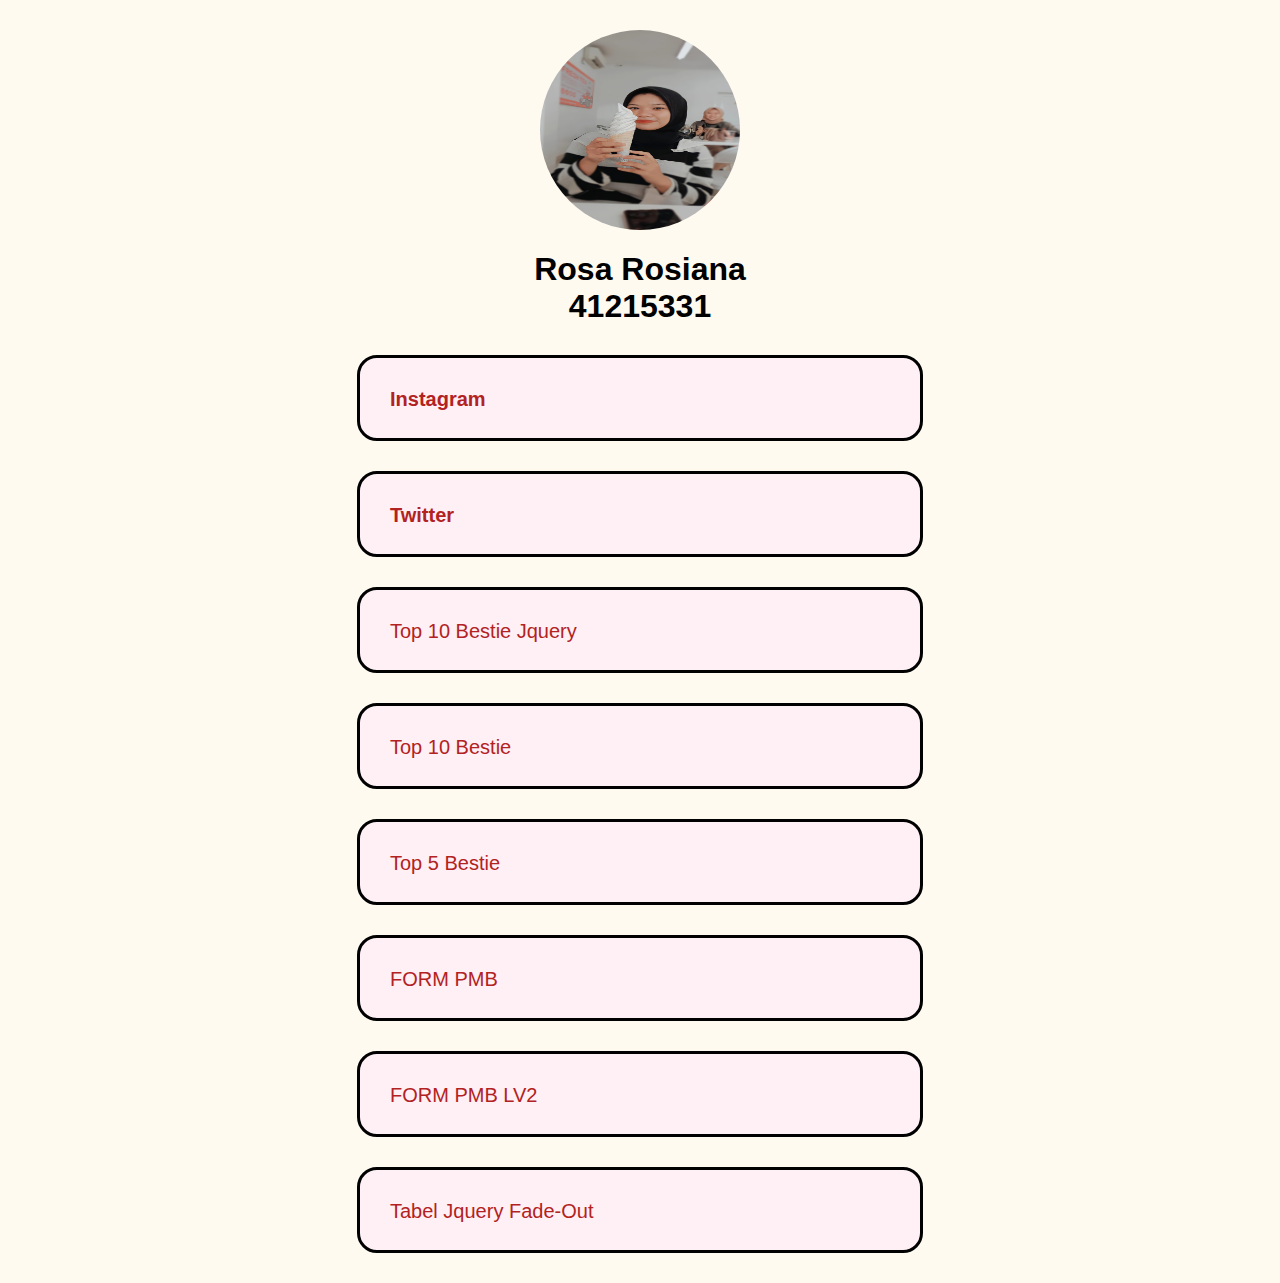
<file: index.html>
<!DOCTYPE html>
<html lang="en">
<head>
	<meta charset="UTF-8">
	<meta http-equiv="X-UA=Compatible" content="IE-edge"/>
	<meta name="viewport" content="width=device-width, initial-scale=1.0">
	<link rel="stylesheet" href="css/style.css"/>
	<title>My Portofolio</title>
</head>
<body>
	<div class="my-photo">
		<img src="css/Foto.jpg" alt="">
		<h1>
			Rosa Rosiana<br>
			41215331</h1>
	</div>
	<div class="my-instagram">
			<h2><a target="_blank" href="https://instagram.com/rrosianaa_">Instagram</a></h2>
	</div>
	<div class="my-twitter">
		<h2><a target="_blank" href="https://twitter.com/val0ius">Twitter</a></h2>
	</div>
	<div class="my-bestie01">
	<p>
        <a onclick="alert('Selamat Datang☺️🙌🏻')" href="./p03jquery/friendsjquery.html">Top 10 Bestie Jquery</a>
    </p>
    </div>
    <div class="my-bestie02">
      <p>
      <a onclick="alert('Selamat Datang☺️🙌🏻')" href="./p03/tabel.html">Top 10 Bestie</a>
    </p>
    </div>
    <div class="my-bestie">
      <p>
        <a onclick="alert('Selamat Datang☺️🙌🏻')" href="./p03css/friendscss.html">Top 5 Bestie</a>
      </p>
    </div>
    <div class="my-form">
	<p>
        <a onclick="alert('Selamat Datang☺️🙌🏻')" href="./p03form-lv1/formpmb.html">FORM PMB</a>
    </p>
    </div>
    <div class="my-formlv2">
	<p>
        <a onclick="alert('Selamat Datang☺️🙌🏻')" href="./p04css-basic/formlv2.html">FORM PMB LV2</a>
    </p>
    </div>
    </div>
    <div class="my-tabelfadeout">
	<p>
        <a onclick="alert('Selamat Datang☺️🙌🏻')" href="./p05jquery-delete/tabeljquery.html"> Tabel Jquery Fade-Out</a>
    </p>
    </div>
</body>
</html>
</file>
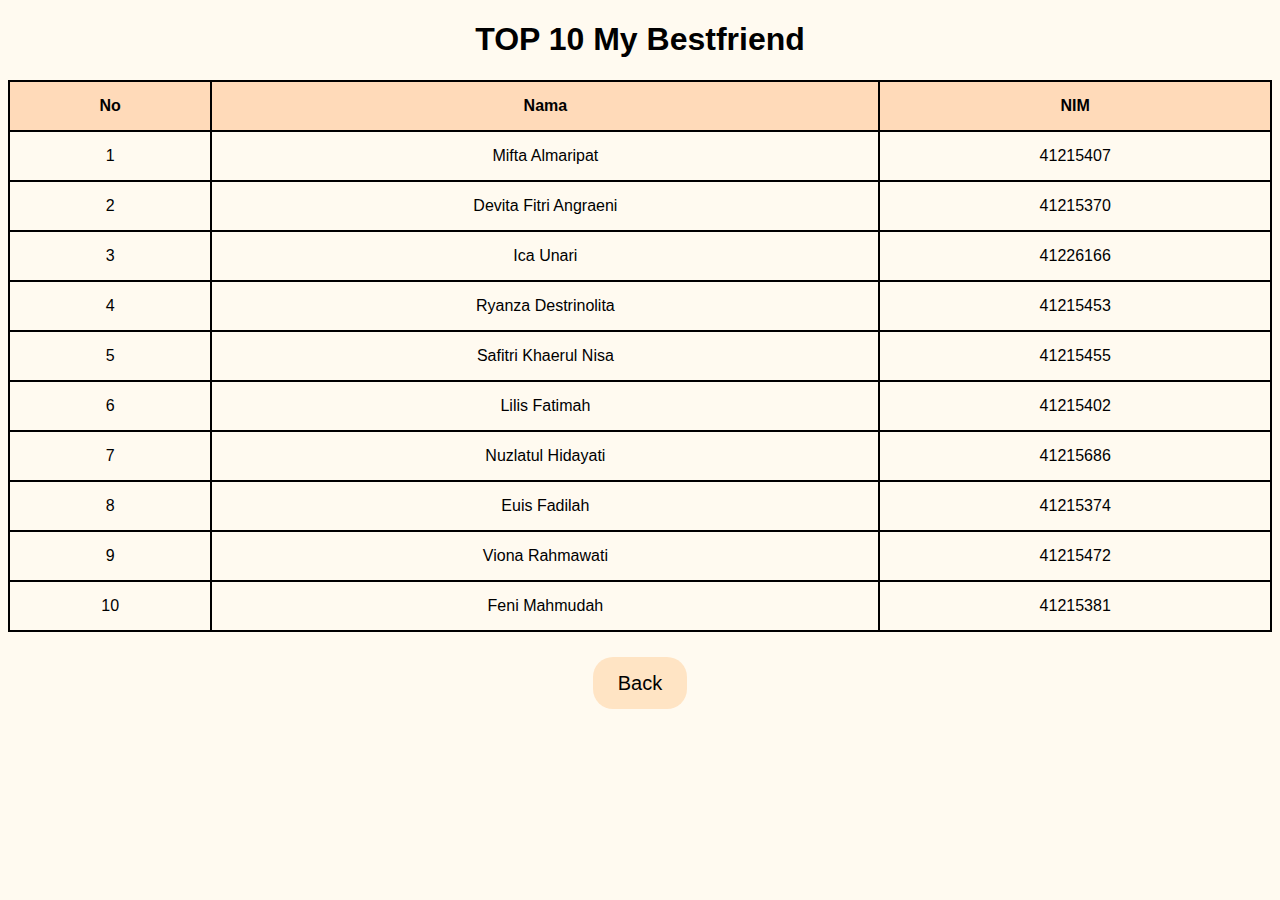
<file: p03/tabel.html>
<!DOCTYPE html>
<html>
<head>
	<meta charset="UTF-8" />
	<meta http-equiv="X-UA-Compatible" content="IE-edge" />
	<meta name="viewport" content="width=device-width,initial-scale=1.0" />
	<link rel="stylesheet" href="../css/style.css">
	<title>10 Bestie</title>
</head>
<body>
	<h1 class="judul">TOP 10 My Bestfriend</h1>
	<table class="tabel">
		<tbody>
		<tr class="tabel-utama">
			<th>No</th>
			<th>Nama</th>
			<th>NIM</th>
		</tr>
		<tr>
			<td>1</td>
			<td>Mifta Almaripat</td>
			<td>41215407</td>
		</tr>
		<tr>
			<td>2</td>
			<td>Devita Fitri Angraeni</td>
			<td>41215370</td>
		</tr>
		<tr>
			<td>3</td>
			<td>Ica Unari</td>
			<td>41226166</td>
		</tr>
		<tr>
			<td>4</td>
			<td>Ryanza Destrinolita</td>
			<td>41215453</td>
		</tr>
		<tr>
			<td>5</td>
			<td>Safitri Khaerul Nisa</td>
			<td>41215455</td>
		</tr>
		<tr>
			<td>6</td>
			<td>Lilis Fatimah</td>
			<td>41215402</td>
		</tr>
		<tr>
			<td>7</td>
			<td>Nuzlatul Hidayati</td>
			<td>41215686</td>
		</tr>
		<tr>
			<td>8</td>
			<td>Euis Fadilah</td>
			<td>41215374</td>
		</tr>
		<tr>
			<td>9</td>
			<td>Viona Rahmawati</td>
			<td>41215472</td>
		</tr>
		<tr>
			<td>10</td>
			<td>Feni Mahmudah</td>
			<td>41215381</td>
		</tr>
		</tbody>
	</table>

	<div class="p03-tabel">
		<a onclick="alert('Terimakasih☺️🙏" href="../index.html">Back</a>
	</div>
</body>
</html>
</file>
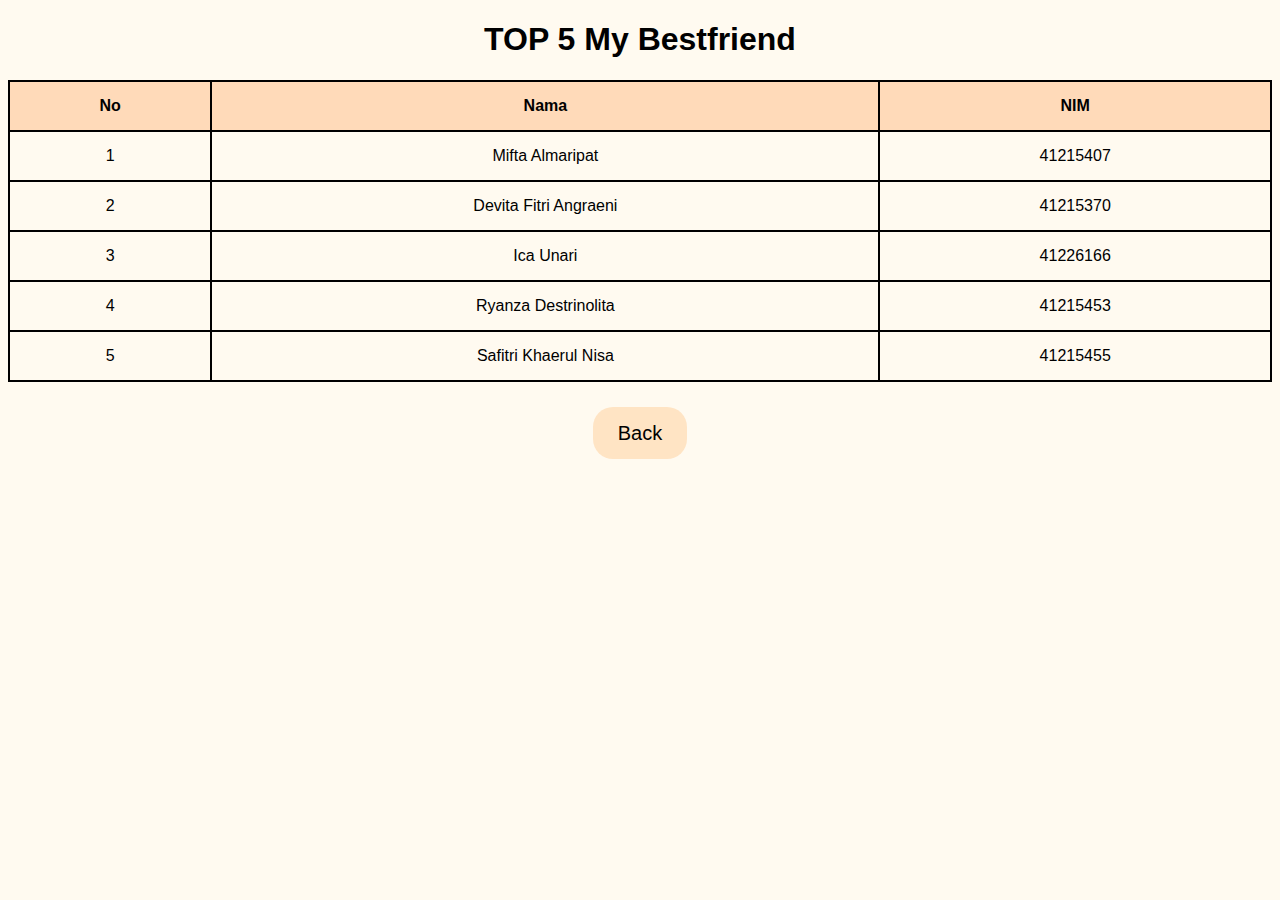
<file: p03css/friendscss.html>
<!DOCTYPE html>
<html>
<head>
	<meta charset="UTF-8" />
	<meta http-equiv="X-UA-Compatible" content="IE-edge" />
	<meta name="viewport" content="width=device-width,initial-scale=1.0" />
	<link rel="stylesheet" href="../css/style.css">
	<title>10 Bestie</title>
</head>
<body>
	<h1 class="judul">TOP 5 My Bestfriend</h1>
	<table class="tabel">
		<tbody>
		<tr class="tabel-utama">
			<th>No</th>
			<th>Nama</th>
			<th>NIM</th>
		</tr>
		<tr>
			<td>1</td>
			<td>Mifta Almaripat</td>
			<td>41215407</td>
		</tr>
		<tr>
			<td>2</td>
			<td>Devita Fitri Angraeni</td>
			<td>41215370</td>
		</tr>
		<tr>
			<td>3</td>
			<td>Ica Unari</td>
			<td>41226166</td>
		</tr>
		<tr>
			<td>4</td>
			<td>Ryanza Destrinolita</td>
			<td>41215453</td>
		</tr>
		<tr>
			<td>5</td>
			<td>Safitri Khaerul Nisa</td>
			<td>41215455</td>
		</tr>
		</tbody>
	</table>

	<div class="p03-tabel">
		<a onclick="alert('Terimakasih☺️🙏" href="../index.html">Back</a>
	</div>
</body>
</html>
</file>
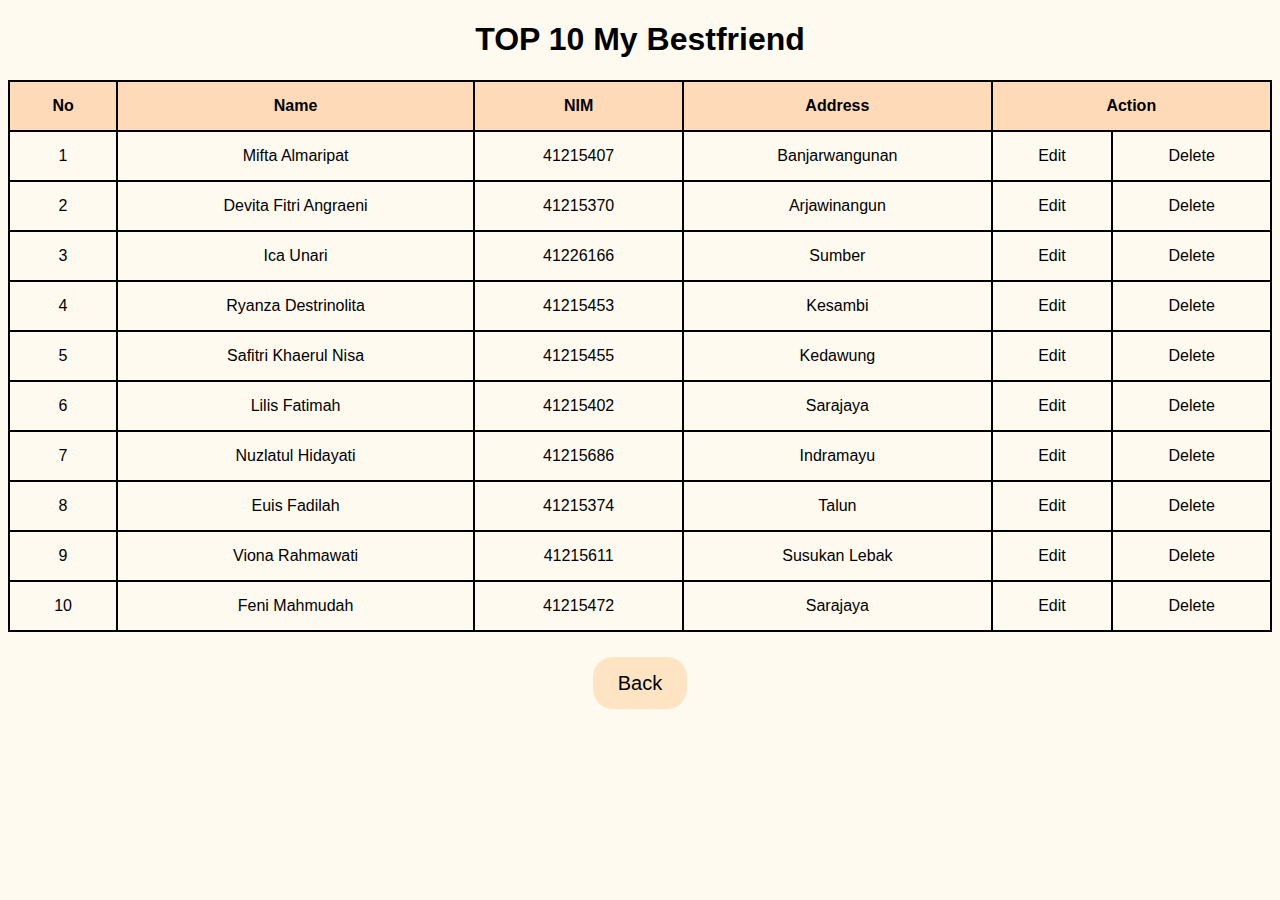
<file: p03jquery/friendsjquery.html>
<!DOCTYPE html>
<html>
<head>
	<meta charset="UTF-8">
	<meta name="viewport" content="width=device-width, initial-scale=1">
	<link rel="stylesheet" href="../css/style.css">
	<title>TOP 10 Bestie</title>
</head>
<body>
	<h1 class="judul">TOP 10 My Bestfriend</h1>
	<table class="tabel">
		<tbody>
		<tr class="tabel-utama">
			<th>No</th>
			<th>Name</th>
			<th>NIM</th>
			<th>Address</th>
			<th colspan="2">Action</th>
		</tr>
		<tr>
			<td>1</td>
			<td>Mifta Almaripat</td>
			<td>41215407</td>
			<td>Banjarwangunan</td>
			<td class="ubah">Edit</td>
			<td class="hapus">Delete</td>
		</tr>
		<tr>
			<td>2</td>
			<td>Devita Fitri Angraeni</td>
			<td>41215370</td>
			<td>Arjawinangun</td>
			<td class="ubah">Edit</td>
			<td class="hapus">Delete</td>
		</tr>
		<tr>
			<td>3</td>
			<td>Ica Unari</td>
			<td>41226166</td>
			<td>Sumber</td>
			<td class="ubah">Edit</td>
			<td class="hapus">Delete</td>
		</tr>
		<tr>
			<td>4</td>
			<td>Ryanza Destrinolita</td>
			<td>41215453</td>
			<td>Kesambi</td>
			<td class="ubah">Edit</td>
			<td class="hapus">Delete</td>
		</tr>
		<tr>
			<td>5</td>
			<td>Safitri Khaerul Nisa</td>
			<td>41215455</td>
			<td>Kedawung</td>
			<td class="ubah">Edit</td>
			<td class="hapus">Delete</td>
		</tr>
		<tr>
			<td>6</td>
			<td>Lilis Fatimah</td>
			<td>41215402</td>
			<td>Sarajaya</td>
			<td class="ubah">Edit</td>
			<td class="hapus">Delete</td>
		</tr>
		<tr>
			<td>7</td>
			<td>Nuzlatul Hidayati</td>
			<td>41215686</td>
			<td>Indramayu</td>
			<td class="ubah">Edit</td>
			<td class="hapus">Delete</td>
		</tr>
		<tr>
			<td>8</td>
			<td>Euis Fadilah</td>
			<td>41215374</td>
			<td>Talun</td>
			<td class="ubah">Edit</td>
			<td class="hapus">Delete</td>
		</tr>
		<tr>
			<td>9</td>
			<td>Viona Rahmawati</td>
			<td>41215611</td>
			<td>Susukan Lebak</td>
			<td class="ubah">Edit</td>
			<td class="hapus">Delete</td>
		</tr>
		<tr>
			<td>10</td>
			<td>Feni Mahmudah</td>
			<td>41215472</td>
			<td>Sarajaya</td>
			<td class="ubah">Edit</td>
			<td class="hapus">Delete</td>
		</tr>
		</tbody>
	</table>
	<script src="../jquery/jquery.js"></script>
	<script src="script.js"></script>

	<div class="back-friendsjquery">
		<p>
		<a onclick="alert('Terimakasih☺️🙏')" href="../index.html">Back</a>
	</p>
	</div>
</body>
</html>
</file>
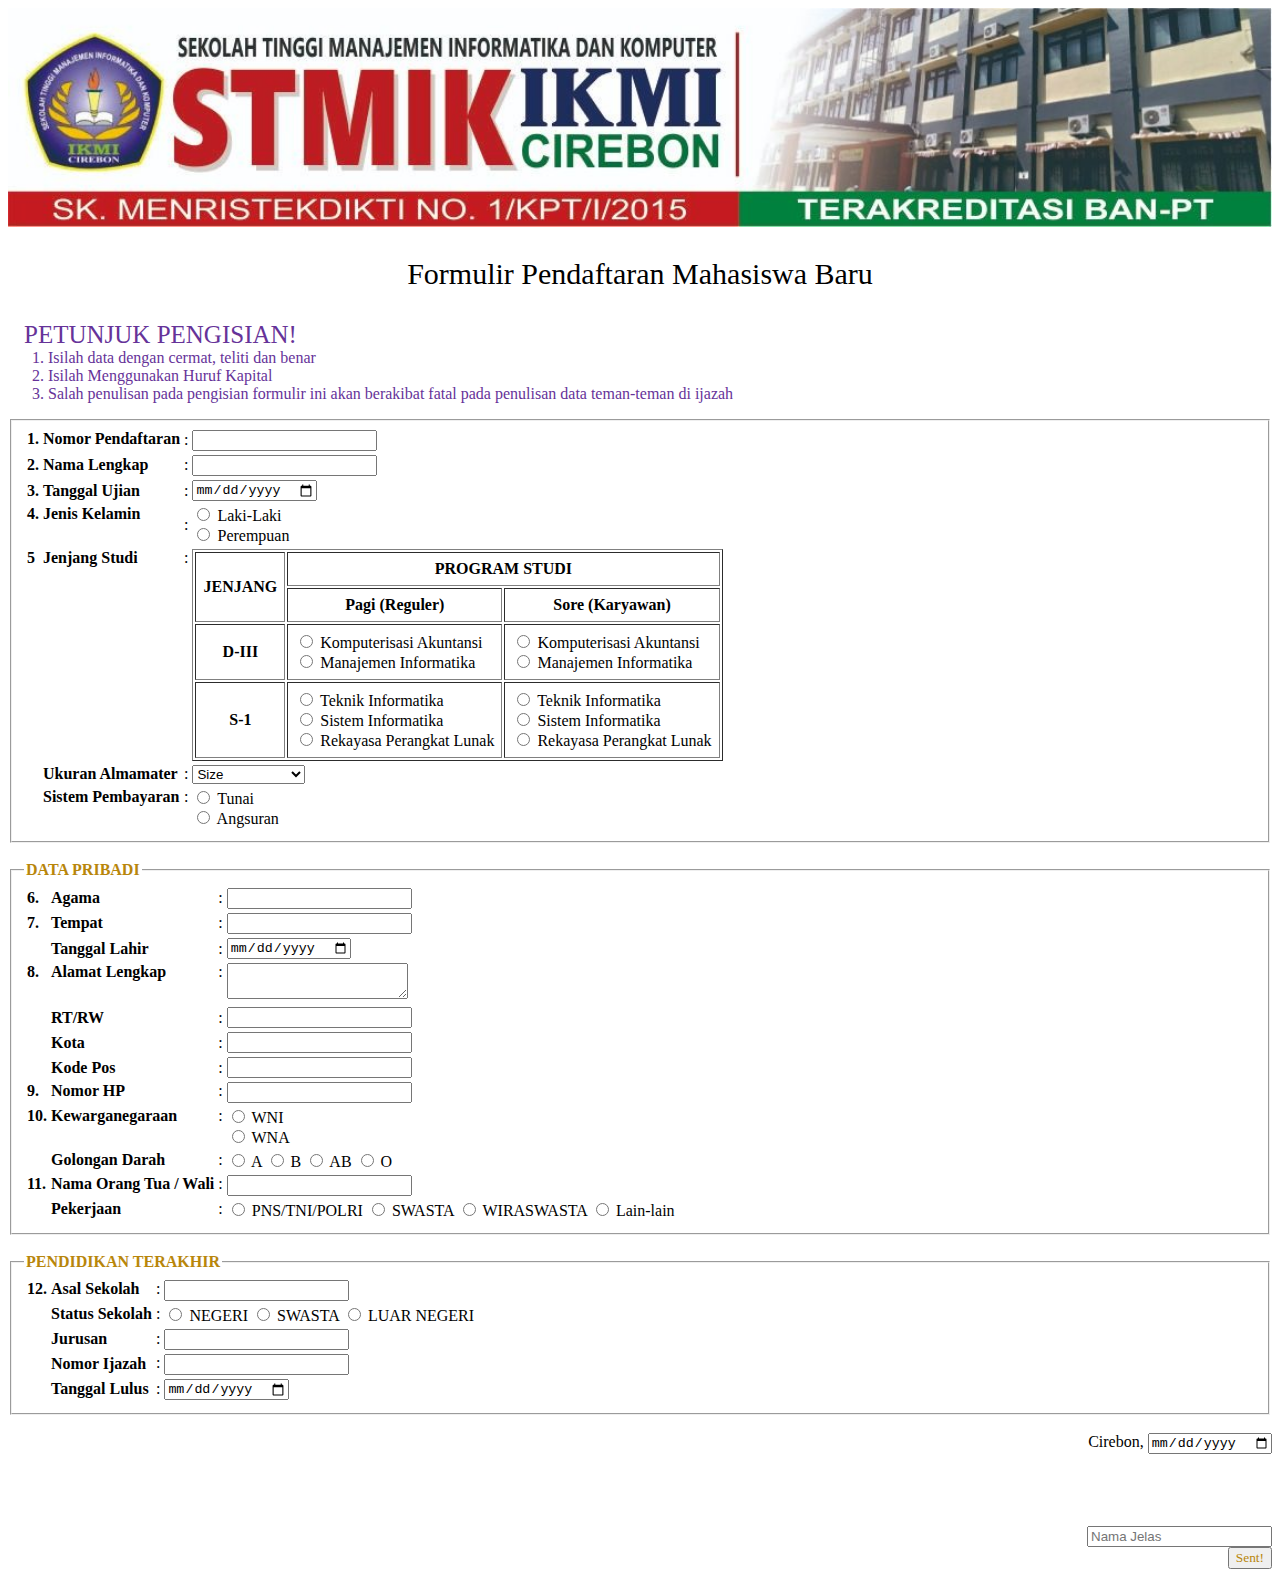
<file: p04css-basic/formlv2.html>
<!DOCTYPE html>
<html>
  <head>
    <meta charset="utf-8" />
    <meta name="viewport" content="width=device-width, initial-scale=1" />
    <link rel="stylesheet" href="stylerosa.css" />
    <title>FORM PMB</title>
  </head>
  <body>
    <div class="image-headers">
      <img src="kopsurat.jpeg" width="100%" />
    </div>
    <div class="nicekill-content">
      <p align="center" class="kepala">Formulir Pendaftaran Mahasiswa Baru</p>
      <div class="nicekill">
        <p class="petunjuk">PETUNJUK PENGISIAN!</p>
        <ol class="petunjuk-1">
          <li>Isilah data dengan cermat, teliti dan benar</li>
          <li>Isilah Menggunakan Huruf Kapital</li>
          <li>
            Salah penulisan pada pengisian formulir ini akan berakibat fatal
            pada penulisan data teman-teman di ijazah
          </li>
        </ol>
      </div>
    </div>
    <form method="post">
      <fieldset>
        <table class="first">
          <tr>
            <th align="left" valign="top" width="5">1.</th>
            <th align="left" valign="top">Nomor Pendaftaran</th>
            <td>:</td>
            <td valign="top">
              <input type="text" name="nomor-pendaftaran" maxlength="12" />
            </td>
          </tr>
          <tr>
            <th align="left">2.</th>
            <th align="left">Nama Lengkap</th>
            <td>:</td>
            <td><input type="text" name="nama-lengkap" maxlength="50" /></td>
          </tr>
          <tr>
            <th align="left">3.</th>
            <th align="left">Tanggal Ujian</th>
            <td>:</td>
            <td><input type="date" name="tanggal-ujian" /></td>
          </tr>
          <tr>
            <th align="left" valign="top">4.</th>
            <th align="left" valign="top">Jenis Kelamin</th>
            <td>:</td>
            <td>
              <input type="radio" name="jenis-kelamin" /> Laki-Laki
              <br />
              <input type="radio" name="jenis-kelamin" /> Perempuan
            </td>
          </tr>
          <tr>
            <th align="left" valign="top">5</th>
            <th align="left" valign="top">Jenjang Studi</th>
            <td valign="top">:</td>
            <td>
              <div style="overflow-x:auto;">
              <table border="1" cellpadding="7">
                <thead>
                  <tr>
                    <th rowspan="2">JENJANG</th>
                    <th colspan="2">PROGRAM STUDI</th>
                  </tr>
                  <tr>
                    <th>Pagi (Reguler)</th>
                    <th>Sore (Karyawan)</th>
                  </tr>
                </thead>
                <tbody>
                  <tr>
                    <th>D-III</th>
                    <td>
                      <input type="radio" name="Diploma" />
                      Komputerisasi Akuntansi <br>
                      <input type="radio" name="Diploma" />
                      Manajemen Informatika
                    </td>
                    <td>
                      <input type="radio" name="Diploma" />
                      Komputerisasi Akuntansi <br>
                      <input type="radio" name="Diploma" />
                      Manajemen Informatika
                    </td>
                  </tr>
                  <tr>
                    <th>S-1</th>
                    <td>
                      <input type="radio" name="strata" />
                      Teknik Informatika <br>
                      <input type="radio" name="strata" />
                      Sistem Informatika <br>
                      <input type="radio" name="strata" />
                      Rekayasa Perangkat Lunak
                    </td>
                    <td>
                      <input type="radio" name="strata" />
                      Teknik Informatika <br>
                      <input type="radio" name="strata" />
                      Sistem Informatika <br>
                      <input type="radio" name="strata" />
                      Rekayasa Perangkat Lunak
                    </td>
                  </tr>
                </tbody>
              </table>
              </div>
            </td>
          </tr>
          <tr>
            <th></th>
            <th align="left" valign="top">Ukuran Almamater</th>
            <td valign="top">:</td>
            <td>
              <select name="almamater">
                <option>Size</option>
                <option>S (39 x 55)</option>
                <option>M (42 x 58)</option>
                <option>L (45 x 61)</option>
                <option>XL (48 x 64)</option>
                <option>XXL (51 x 67)</option>
                <option>XXXL (64 x 70)</option>
              </select>
            </td>
          </tr>
          <tr>
            <th></th>
            <th align="left" valign="top">Sistem Pembayaran</th>
            <td valign="top">:</td>
            <td>
              <input type="radio" name="Sistem_pb" value="cash"> Tunai
              <br>
              <input type="radio" name="Sistem_pb" value="credit"> Angsuran
            </td>
          </tr>
        </table>
      </fieldset>
      <br />
      <fieldset>
        <legend><b>DATA PRIBADI</b></legend>
        <table>
          <tr>
            <th align="left" width="5">6.</th>
            <th align="left">Agama</th>
            <td>:</td>
            <td><input type="text" name="agama" maxlength="15" /></td>
          </tr>
          <tr>
            <th align="left">7.</th>
            <th align="left">Tempat</th>
            <td>:</td>
            <td><input type="text" name="tempat-lahir" maxlength="14" /></td>
          </tr>
          <tr>
            <th></th>
            <th align="left">Tanggal Lahir</th>
            <td>:</td>
            <td><input type="date" name="tanggal-lahir" /></td>
          </tr>
          <tr>
            <th align="left" valign="top">8.</th>
            <th align="left" valign="top">Alamat Lengkap</th>
            <td valign="top">:</td>
            <td><textarea name="nama-lengkap"></textarea></td>
          </tr>
          <tr>
            <th></th>
            <th align="left">RT/RW</th>
            <td>:</td>
            <td><input type="text" name="rt/rw" maxlength="10" /></td>
          </tr>
          <tr>
            <th></th>
            <th align="left">Kota</th>
            <td>:</td>
            <td><input type="text" name="kota" maxlength="10" /></td>
          </tr>
          <tr>
            <th></th>
            <th align="left">Kode Pos</th>
            <td>:</td>
            <td><input type="text" name="kode-pos" maxlength="5" /></td>
          </tr>
          <tr>
            <th align="left" valign="top">9.</th>
            <th align="left" valign="top">Nomor HP</th>
            <td valign="top">:</td>
            <td valign="top">
              <input type="text" name="no-hp" maxlength="16" />
            </td>
          </tr>
          <tr>
            <th align="left" valign="top">10.</th>
            <th align="left" valign="top">Kewarganegaraan</th>
            <td valign="top">:</td>
            <td>
              <input type="radio" name="kewarganegaraan" value="WNI" /> WNI
              <br />
              <input type="radio" name="kewarganegaraan" value="WNA" /> WNA
            </td>
          </tr>
          <tr>
            <th></th>
            <th align="left" valign="top">Golongan Darah</th>
            <td valign="top">:</td>
            <td>
              <input type="radio" name="golongan-darah" /> A
              <input type="radio" name="golongan-darah" /> B
              <input type="radio" name="golongan-darah" /> AB
              <input type="radio" name="golongan-darah" />
              O
            </td>
          </tr>
          <tr>
            <th align="left" valign="top">11.</th>
            <th align="left" valign="top">Nama Orang Tua / Wali</th>
            <td valign="top">:</td>
            <td valign="top">
              <input type="text" name="nama-orangtua" maxlength="30" />
            </td>
          </tr>
          <tr>
            <th></th>
            <th align="left" valign="top">Pekerjaan</th>
            <td valign="top">:</td>
            <td>
              <input type="radio" name="Pekerjaan" /> PNS/TNI/POLRI
              <input type="radio" name="Pekerjaan" /> SWASTA
              <input type="radio" name="Pekerjaan" /> WIRASWASTA
              <input type="radio" name="Pekerjaan" />
              Lain-lain
            </td>
          </tr>
        </table>
      </fieldset>
      <br />
      <fieldset>
        <legend><b>PENDIDIKAN TERAKHIR</b></legend>
        <table>
          <tr>
            <th align="left" valign="top" width="5">12.</th>
            <th align="left" valign="top">Asal Sekolah</th>
            <td valign="top">:</td>
            <td valign="top">
              <input type="text" name="asal-sekolah" maxlength="15" />
            </td>
          </tr>
          <tr>
            <th></th>
            <th align="left" valign="top">Status Sekolah</th>
            <td valign="top">:</td>
            <td>
              <input type="radio" name="status-sekolah" /> NEGERI
              <input type="radio" name="status-sekolah" /> SWASTA
              <input type="radio" name="status-sekolah" /> LUAR NEGERI
            </td>
          </tr>
          <tr>
            <th></th>
            <th align="left">Jurusan</th>
            <td>:</td>
            <td><input type="text" name="jurusan" maxlength="14" /></td>
          </tr>
          <tr>
            <th></th>
            <th align="left">Nomor Ijazah</th>
            <td valign="top">:</td>
            <td valign="top">
              <input type="text" name="no-ijazah" maxlength="14" />
            </td>
          </tr>
          <tr>
            <th></th>
            <th align="left">Tanggal Lulus</th>
            <td>:</td>
            <td><input type="date" name="tanggal-lulus" /></td>
          </tr>
        </table>
      </fieldset>
      <div style="text-align: right;">
            <tbody>
              <br>
            <tr>
                <td>Cirebon, <input type="date" name="tgl-ttd"></td>
            </tr>
            <br>
            <br>
            <br>
            <br>
            <br>
            <tr>
                <td><input type="text" name="" placeholder="Nama Jelas"></td>
            </tr>
        </tbody>
        <br>
        <button><a href="../sendp04form-lv3/sentform.html">Sent!</button>
    </div>
        
    </form>
  </body>
</html>
</file>
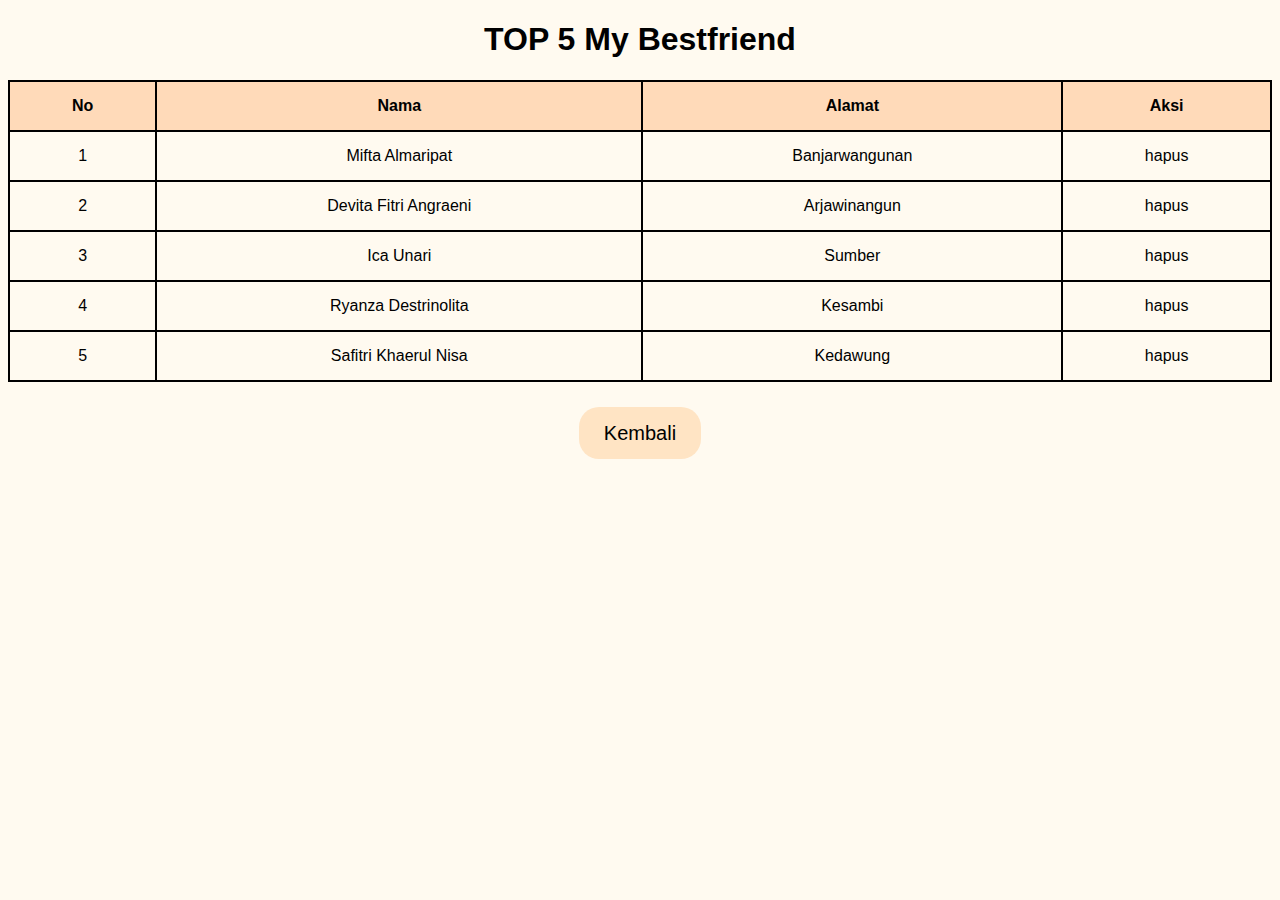
<file: p05jquery-delete/tabeljquery.html>
<!DOCTYPE html>
<html>
<head>
	<meta charset="UTF-8">
	<meta name="viewport" content="width=device-width, initial-scale=1">
	<link rel="stylesheet" href="../css/style.css">
	<script src="https://cdnjs.cloudflare.com/ajax/libs/jquery/3.6.1/jquery.min.js" integrity="sha512-aVKKRRi/Q/YV+4mjoKBsE4x3H+BkegoM/em46NNlCqNTmUYADjBbeNefNxYV7giUp0VxICtqdrbqU7iVaeZNXA==" crossorigin="anonymous" referrerpolicy="no-referrer"></script>
	<title>TOP 5 My Bestie</title>
</head>
<body>
	<h1 class="judul">TOP 5 My Bestfriend</h1>
	<table class="tabel">
		<tbody>
		<tr class="tabel-utama">
			<th>No</th>
			<th>Nama</th>
			<th>Alamat</th>
			<th>Aksi</th>
		</tr>
		<tr id="row__1">
			<td>1</td>
			<td class="nama">Mifta Almaripat</td>
			<td class="alamat">Banjarwangunan</td>
			<td class="hapus" id="hapus__1">hapus</td>
		</tr>
		<tr id="row__2">
			<td>2</td>
			<td class="nama">Devita Fitri Angraeni</td>
			<td class="alamat">Arjawinangun</td>
			<td class="hapus" id="hapus__2">hapus</td>
		</tr>
		<tr id="row__3">
			<td>3</td>
			<td class="nama">Ica Unari</td>
			<td class="alamat">Sumber</td>
			<td class="hapus" id="hapus__3">hapus</td>
		</tr>
		<tr id="row__4">
			<td>4</td>
			<td class="nama">Ryanza Destrinolita</td>
			<td class="alamat">Kesambi</td>
			<td class="hapus" id="hapus__4">hapus</td>
		</tr>
		<tr id="row__5">
			<td>5</td>
			<td class="nama">Safitri Khaerul Nisa</td>
			<td class="alamat">Kedawung</td>
			<td class="hapus" id="hapus__5">hapus</td>
		</tr>
		</tbody>
	</table>
<script src="../jquery/jquery.js"></script>
	<script src="script2.js"></script>

	<div class="back-tabeljquery">
		<p>
		<a onclick="alert('Terimakasih☺️🙏')" href="../index.html">Kembali</a>
	</p>
	</div>
</body>
</html>
</file>
<file: css/style.css>
body {
	background: floralwhite;
	font-family: sans-serif; text-align: center;
}

.my-photo p {
	text-align: center;
	padding: 3px;
	color: firebrick;
	font-size: 21px;
}

.my-photo a {
	text-align: center;
	color: firebrick;

	text-decoration: none;
	color: firebrick;
}

img {
	margin-top: 30px;
	width: 200px;
	height: 200px;
	display: block;
	margin-left: auto;
	margin-right: auto;
	border-radius: 99em;
	color: lavenderblush;
}

.my-instagram h2 {
	text-align: left;
	border-radius: 20px;
	border-style: solid;
	font-size: 20px;
	padding: 30px;
	margin: 30px;
	margin-left: auto;
	margin-right: auto;
	width: 500px;
	height: 20px;
	background: lavenderblush;
}

.my-instagram a {
	text-decoration: none;
	color: firebrick;
}

.my-twitter h2 {
	text-align: left;
	border-radius: 20px;
	border-style: solid;
	font-size: 20px;
	padding: 30px;
	margin: 30px;
	margin-left: auto;
	margin-right: auto;
	width: 500px;
	height: 20px;
	background: lavenderblush;
}

.my-twitter a {
	text-decoration: none;
	color: firebrick;
}

.my-bestie01 p {
	text-align: left;
	border-radius: 20px;
	border-style: solid;
	font-size: 20px;
	padding: 30px;
	margin: 30px;
	margin-left: auto;
	margin-right: auto;
	width: 500px;
	height: 20px;
	background: lavenderblush;
}

.my-bestie01 a {
	text-decoration: none;
	color: firebrick;
}

.my-bestie02 p {
	text-align: left;
	border-radius: 20px;
	border-style: solid;
	font-size: 20px;
	padding: 30px;
	margin: 30px;
	margin-left: auto;
	margin-right: auto;
	width: 500px;
	height: 20px;
	background: lavenderblush;
}

.my-bestie02 a {
	text-decoration: none;
	color: firebrick;
}

.my-bestie p {
	text-align: left;
	border-radius: 20px;
	border-style: solid;
	font-size: 20px;
	padding: 30px;
	margin: 30px;
	margin-left: auto;
	margin-right: auto;
	width: 500px;
	height: 20px;
	background: lavenderblush;
}

.my-bestie a {
	text-decoration: none;
	color: firebrick;
}

.judul {
	text-align: center;
	color: black;
}

.tabel {
	border-collapse: collapse;
	width: 100%;
}

th,
td {
	border: 2px solid black;
	text-align: center;
	padding: 15px;
}

th:hover {
	background-color: bisque;
}

td:hover {
	background-color: bisque;
}

.tabel-utama {
	background-color: peachpuff;
	text-decoration: none;
	color: black;
}

.back-friendsjquery {
	margin-top: 40px;
}

.back-friendsjquery a {
	background-color: bisque;
	font-size: 20px;
	color: black;
	padding: 15px 25px;
	text-decoration: none;
	border-radius: 20px;
}
.back-friendsjquery a:hover {
	background-color: peachpuff;
}
.tabel-kedua {
	border-collapse: collapse;
	width: 100px;
}
.p03 {
	background-color: peachpuff;
	text-decoration: none;
	color: black;
}
.p03-judul {
	text-align: center;
	color: black;
}
.p03-tabel {
	margin-top: 40px;
}
.p03-tabel a {
	background-color: bisque;
	font-size: 20px;
	color: black;
	padding: 15px 25px;
	text-decoration: none;
	border-radius: 20px;
}
.p03-tabel a:hover {
	background-color: peachpuff;
}
.my-form  p {
	text-align: left;
	border-radius: 20px;
	border-style: solid;
	font-size: 20px;
	padding: 30px;
	margin: 30px;
	margin-left: auto;
	margin-right: auto;
	width: 500px;
	height: 20px;
	background: lavenderblush;
}
.my-form a {
	text-decoration: none;
	color: firebrick;
}
.my-formlv2  p {
	text-align: left;
	border-radius: 20px;
	border-style: solid;
	font-size: 20px;
	padding: 30px;
	margin: 30px;
	margin-left: auto;
	margin-right: auto;
	width: 500px;
	height: 20px;
	background: lavenderblush;
}
.my-formlv2  a {
	text-decoration: none;
	color: firebrick;
}
.my-tabelfadeout  p {
	text-align: left;
	border-radius: 20px;
	border-style: solid;
	font-size: 20px;
	padding: 30px;
	margin: 30px;
	margin-left: auto;
	margin-right: auto;
	width: 500px;
	height: 20px;
	background: lavenderblush;
}
.my-tabelfadeout a {
	text-decoration: none;
	color: firebrick;
}
.back-tabeljquery {
	margin-top: 40px;
}

.back-tabeljquery a {
	background-color: bisque;
	font-size: 20px;
	color: black;
	padding: 15px 25px;
	text-decoration: none;
	border-radius: 20px;
}
.back-tabeljquery a:hover {
	background-color: peachpuff;
}
</file>
<file: p04css-basic/stylerosa.css>
body {
  font-family: "sans-serif";
}
.kepala {
  font-family: "sans-serif";
  font-size: 30px;
}

legend {
  color: darkgoldenrod;
}

select:hover {
  background-color: palegoldenrod;
}

option:hover {
  background-color: palegoldenrod;
}

input:hover {
  background-color: palegoldenrod;
}

textarea:hover {
  background-color: palegoldenrod;
}

.petunjuk {
  margin: 0px 0px 0px 16px;
  font-size: 25px;
  color: rebeccapurple;
}

.image-headers {
  width: 100%;
  height: auto;
  background-color: black;
  display: flex;
  align-items: center;
  justify-content: center;
}
.image-headers img {
  width: 100%;
  height: auto;
}

.petunjuk-1 {
  padding-bottom: 16px;
  color: rebeccapurple;
  margin: auto;
}

button a {
  color: darkgoldenrod;
  font-family: "sans-serif;";
  text-decoration: none;
}
</file>
